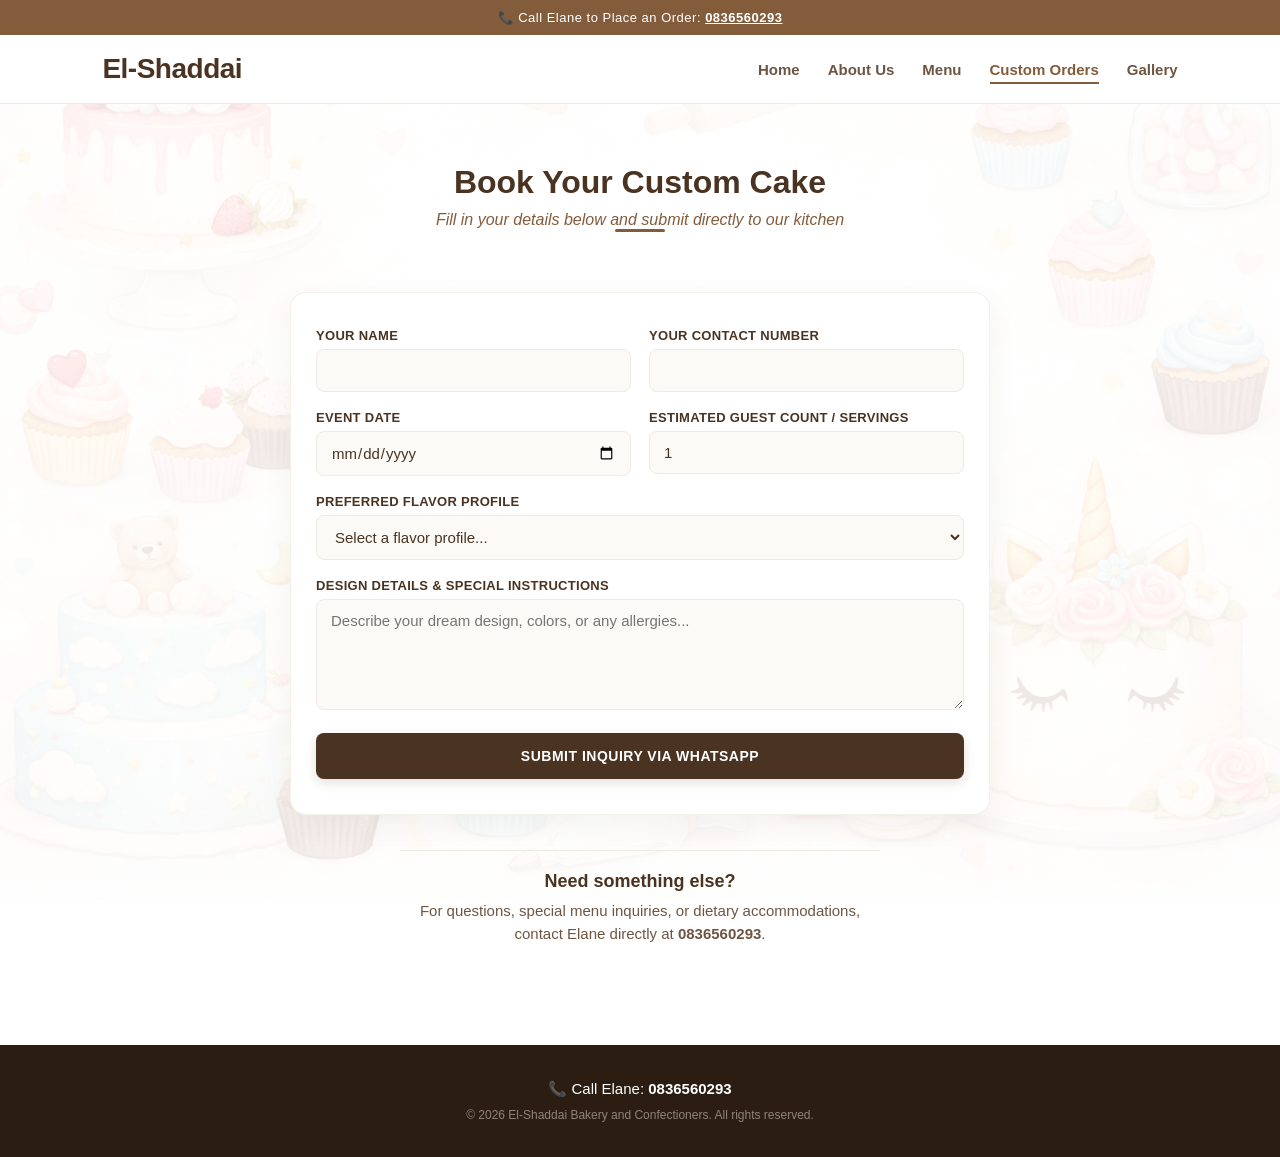
<file: custom-orders.html>
<!DOCTYPE html>
<html lang="en">
<head>
    <meta charset="UTF-8">
    <meta name="viewport" content="width=device-width, initial-scale=1.0">
    <title>Custom Orders - El-Shaddai Bakery</title>
    <link rel="stylesheet" href="style.css">
    <style>
        .form-page-container {
            padding: 60px 5% 80px 5%;
            display: flex;
            flex-direction: column;
            align-items: center;
        }
        
        .booking-container {
            width: 100%;
            max-width: 700px;
            background-color: #ffffff !important;
            padding: 35px 25px;
            border-radius: 16px;
            box-shadow: 0 10px 30px rgba(74, 51, 33, 0.06) !important;
            margin-top: 20px;
            border: 1px solid rgba(239, 234, 226, 0.7);
        }

        .booking-form {
            display: flex;
            flex-direction: column;
            gap: 18px;
            text-align: left;
        }

        .form-group-row {
            display: flex;
            gap: 18px;
            flex-wrap: wrap;
        }

        .form-group-row .form-group {
            flex: 1;
            min-width: 220px;
        }

        .form-group {
            display: flex;
            flex-direction: column;
            gap: 6px;
        }

        .form-group label {
            font-size: 13px;
            font-weight: 600;
            color: #4a3321;
            text-transform: uppercase;
            letter-spacing: 0.3px;
        }

        .form-group input, 
        .form-group select, 
        .form-group textarea {
            padding: 12px 14px;
            border: 1px solid #efeae2;
            border-radius: 8px;
            font-size: 15px;
            background-color: #fcfaf6;
            color: #4a3321;
            font-family: inherit;
            outline: none;
        }

        .form-group input:focus, 
        .form-group select:focus, 
        .form-group textarea:focus {
            border-color: #835c3c;
            background-color: #ffffff;
            box-shadow: 0 0 0 3px rgba(131, 92, 60, 0.1);
        }

        .submit-form-btn {
            background-color: #4a3321;
            color: #ffffff;
            border: none;
            padding: 15px;
            font-size: 14px;
            font-weight: 600;
            border-radius: 8px;
            cursor: pointer;
            text-transform: uppercase;
            letter-spacing: 0.5px;
            box-shadow: 0 4px 12px rgba(74, 51, 33, 0.15);
            transition: all 0.2s ease;
            margin-top: 5px;
            text-align: center;
            width: 100%;
        }

        .submit-form-btn:hover {
            background-color: #835c3c;
            transform: translateY(-1px);
        }

        .direct-contact-prompt {
            margin-top: 35px;
            text-align: center;
            max-width: 480px;
            padding: 20px 10px;
            border-top: 1px solid #efeae2;
        }
    </style>
</head>
<body>

    <!-- Upper Header Contact Ribbon -->
    <div class="contact-ribbon">
        <p>📞 Call Elane to Place an Order: <strong>0836560293</strong></p>
    </div>

    <!-- Main Navigation Header -->
    <header class="navbar">
        <div class="logo-brand">El-Shaddai</div>
        
        <button class="menu-toggle" id="mobileMenuBtn" aria-label="Toggle Navigation">
            <span></span>
            <span></span>
            <span></span>
        </button>

        <nav class="nav-menu" id="navMenu">
            <a href="index.html" class="nav-link">Home</a>
            <a href="#" class="nav-link">About Us</a>
            <a href="#" class="nav-link">Menu</a>
            <a href="custom-orders.html" class="nav-link active">Custom Orders</a>
            <a href="gallery.html" class="nav-link">Gallery</a>
        </nav>
    </header>

    <!-- Custom Booking Content Framework -->
    <main class="form-page-container">
        <h2 class="showcase-heading">Book Your Custom Cake</h2>
        <p style="font-style: italic; color: #835c3c;">Fill in your details below and submit directly to our kitchen</p>
        <div class="heading-divider"></div>

        <div class="booking-container">
            <div class="booking-form">
                
                <div class="form-group-row">
                    <div class="form-group">
                        <label for="name">Your Name</label>
                        <input type="text" id="name" placeholder=" " required>
                    </div>
                    <div class="form-group">
                        <label for="phone">Your Contact Number</label>
                        <input type="tel" id="phone" placeholder=" " required>
                    </div>
                </div>

                <div class="form-group-row">
                    <div class="form-group">
                        <label for="date">Event Date</label>
                        <input type="date" id="date" required>
                    </div>
                    <div class="form-group">
                        <label for="servings">Estimated Guest Count / Servings</label>
                        <input type="number" id="servings" placeholder="e.g., 1" value="1" min="1" required>
                    </div>
                </div>

                <div class="form-group">
                    <label for="flavor">Preferred Flavor Profile</label>
                    <select id="flavor" required>
                        <option value="" disabled selected>Select a flavor profile...</option>
                        <option value="Classic Vanilla Dream">Classic Vanilla Dream</option>
                        <option value="Decadent Rich Chocolate">Decadent Rich Chocolate</option>
                        <option value="Traditional Red Velvet">Traditional Red Velvet</option>
                        <option value="Fruity & Citrus Blend">Fruity & Citrus Blend</option>
                        <option value="Other / Custom Request">Other / Custom Request</option>
                    </select>
                </div>

                <div class="form-group">
                    <label for="details">Design Details & Special Instructions</label>
                    <textarea id="details" rows="5" placeholder="Describe your dream design, colors, or any allergies..." required></textarea>
                </div>

                <!-- Changed to a plain button component with a direct onclick trigger -->
                <button type="button" class="submit-form-btn" onclick="sendWhatsAppOrder()">Submit Inquiry via WhatsApp</button>
            </div>
        </div>

        <div class="direct-contact-prompt">
            <h4 style="margin-bottom: 8px; font-size: 18px;">Need something else?</h4>
            <p style="font-size: 15px; color: #6e5541; line-height: 1.5;">For questions, special menu inquiries, or dietary accommodations, contact Elane directly at <strong>0836560293</strong>.</p>
        </div>
    </main>

    <footer class="footer-bar">
        <p class="footer-contact">📞 Call Elane: <strong>0836560293</strong></p>
        <p class="footer-copy">&copy; 2026 El-Shaddai Bakery and Confectioners. All rights reserved.</p>
    </footer>

    <!-- LOGIC SCRIPTS -->
    <script>
        function sendWhatsAppOrder() {
            // Read inputs directly from the fields
            const clientName = document.getElementById('name').value;
            const clientPhone = document.getElementById('phone').value;
            const eventDate = document.getElementById('date').value;
            const guestCount = document.getElementById('servings').value;
            const chosenFlavor = document.getElementById('flavor').value;
            const designDetails = document.getElementById('details').value;

            // Simple validation check to ensure they don't send a blank box
            if (!clientName || !clientPhone) {
                alert("Please fill in your Name and Contact Number first!");
                return;
            }

            // Create a clean, unspaced message template string
            const message = "🎂 *New El-Shaddai Custom Cake Inquiry* 🎂\n\n" +
                            "👤 *Name:* " + clientName + "\n" +
                            "📞 *Phone:* " + clientPhone + "\n" +
                            "📅 *Date:* " + eventDate + "\n" +
                            "👥 *Servings:* " + guestCount + " item(s)\n" +
                            "🍰 *Flavor:* " + chosenFlavor + "\n" +
                            "📝 *Details:* " + designDetails;

            // Secure web routing path aimed directly at your test number
            const whatsappUrl = "https://wa.me" + encodeURIComponent(message);
            
            // Forces the device to immediately navigate to the generated link
            window.location.href = whatsappUrl;
        }

        // Mobile dropdown toggle code
        const mobileMenuBtn = document.getElementById('mobileMenuBtn');
        const navMenu = document.getElementById('navMenu');

        if (mobileMenuBtn && navMenu) {
            mobileMenuBtn.addEventListener('click', function() {
                navMenu.classList.toggle('mobile-open');
            });
        }
    </script>
</body>
</html>
</file>
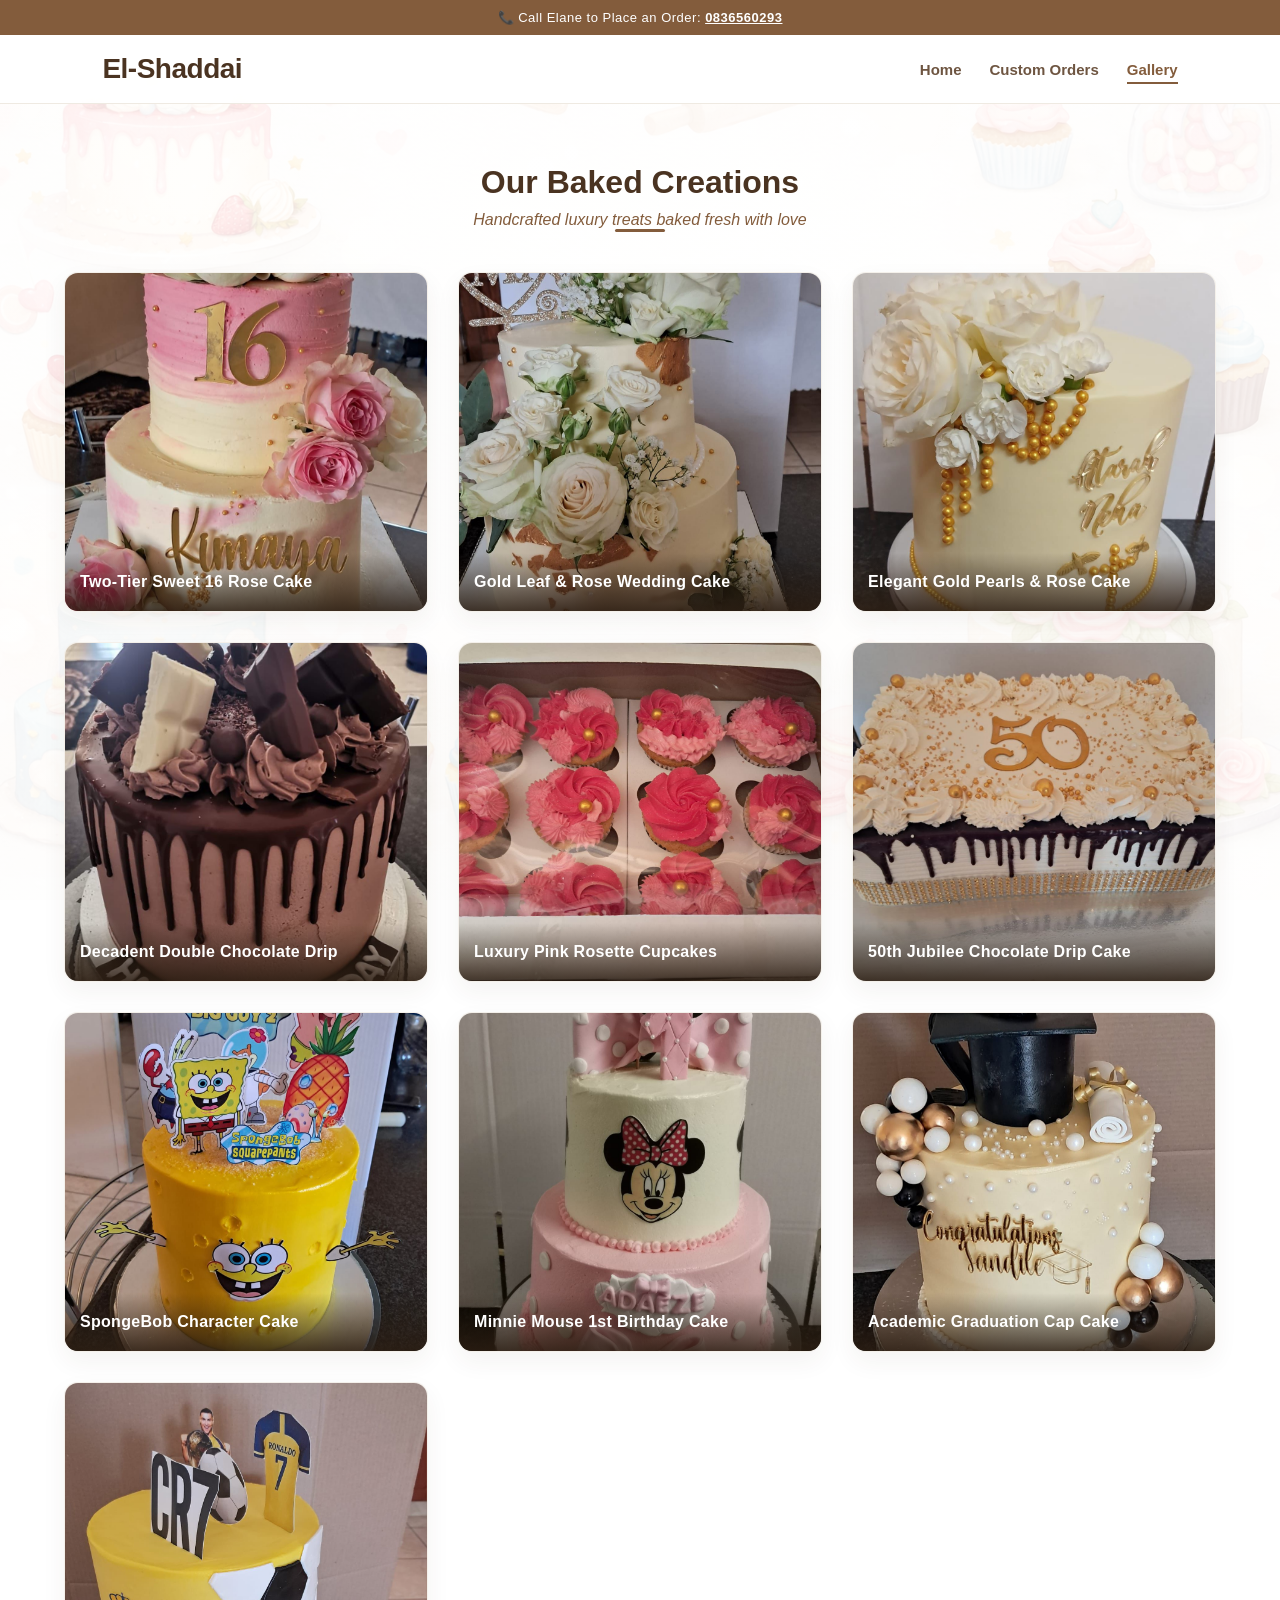
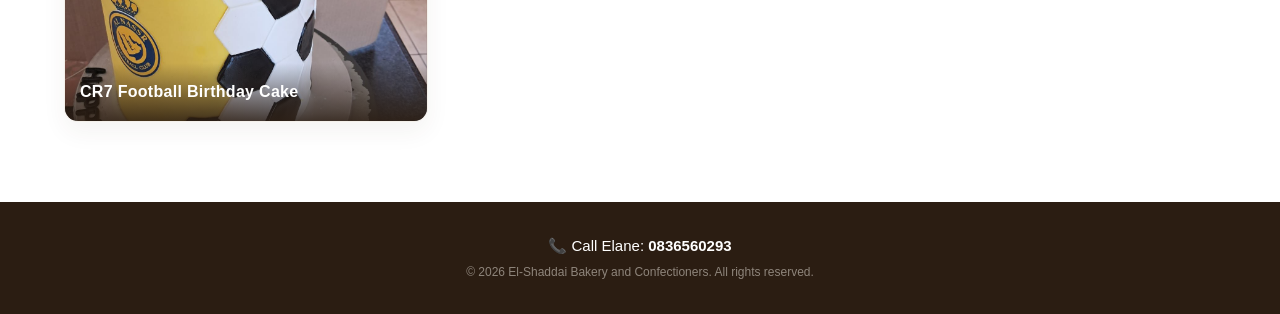
<file: gallery.html>
<!DOCTYPE html>
<html lang="en">
<head>
    <meta charset="UTF-8">
    <meta name="viewport" content="width=device-width, initial-scale=1.0">
    <title>Our Creations - El-Shaddai Bakery</title>
    <!-- Connects seamlessly with your main layout script -->
    <link rel="stylesheet" href="style.css">
    
    <style>
        /* Portfolio Grid Overrides */
        .gallery-container {
            padding: 60px 5% 80px 5%;
            text-align: center;
        }

        .gallery-grid {
            display: grid;
            grid-template-columns: repeat(auto-fill, minmax(280px, 1fr));
            gap: 30px;
            max-width: 1200px;
            margin: 40px auto 0 auto;
        }

        .gallery-item {
            position: relative;
            height: 340px;
            border-radius: 14px;
            overflow: hidden;
            box-shadow: 0 8px 24px rgba(74, 51, 33, 0.08);
            transition: all 0.3s cubic-bezier(0.165, 0.84, 0.44, 1);
            background-color: #efeae2;
        }

        .gallery-item:hover {
            transform: translateY(-6px);
            box-shadow: 0 12px 30px rgba(131, 92, 60, 0.18);
        }

        .gallery-item img {
            width: 100%;
            height: 100%;
            object-fit: cover;
            transition: transform 0.5s ease;
        }

        .gallery-item:hover img {
            transform: scale(1.04);
        }

        /* Gradient card caption mask text */
        .gallery-overlay-text {
            position: absolute;
            bottom: 0;
            left: 0;
            width: 100%;
            padding: 20px 15px;
            background: linear-gradient(to top, rgba(43, 29, 18, 0.85) 0%, rgba(0,0,0,0) 100%);
            color: #ffffff;
            text-align: left;
            font-size: 16px;
            font-weight: 600;
            letter-spacing: 0.3px;
        }
    </style>
</head>
<body>

    <!-- Upper Immediate Header Contact Ribbon -->
    <div class="contact-ribbon">
        <p>📞 Call Elane to Place an Order: <strong>0836560293</strong></p>
    </div>

    <!-- Main Navigation Header -->
    <header class="navbar">
        <div class="logo-brand">El-Shaddai</div>
        
        <!-- Hamburger Toggle Component for Mobile -->
        <button class="menu-toggle" id="mobileMenuBtn" aria-label="Toggle Navigation">
            <span></span>
            <span></span>
            <span></span>
        </button>

        <nav class="nav-menu" id="navMenu">
            <a href="index.html" class="nav-link">Home</a>
            <!-- <a href="#" class="nav-link">About Us</a> --> 
           <!-- <a href="#" class="nav-link">Menu</a> --> 
            <a href="custom-orders.html" class="nav-link">Custom Orders</a>
            <a href="gallery.html" class="nav-link active">Gallery</a>
        </nav>
    </header>

    <!-- Visual Portfolio Showcase Grid Frame -->
    <main class="gallery-container">
        <h2 class="showcase-heading">Our Baked Creations</h2>
        <p style="font-style: italic; color: #835c3c;">Handcrafted luxury treats baked fresh with love</p>
        <div class="heading-divider"></div>

        <div class="gallery-grid">
            
            <!-- Item 1: Sweet 16 Tiered Rose Cake -->
            <div class="gallery-item">
                <img src="./cake-sweet16.jpg.jpeg" alt="Sweet 16 Tiered Celebration Cake">
                <div class="gallery-overlay-text">Two-Tier Sweet 16 Rose Cake</div>
            </div>

            <!-- Item 2: Elegant Wedding Cake -->
            <div class="gallery-item">
                <img src="./cake-wedding.jpg.jpeg" alt="Elegant Tiered Wedding Cake with Gold Leaf">
                <div class="gallery-overlay-text">Gold Leaf & Rose Wedding Cake</div>
            </div>

            <!-- Item 3: Luxury Pearl Celebration Cake -->
            <div class="gallery-item">
                <img src="./cake-pearls.jpg.jpeg" alt="Elegant Pearl Religious Celebration Cake">
                <div class="gallery-overlay-text">Elegant Gold Pearls & Rose Cake</div>
            </div>

            <!-- Item 4: Double Chocolate Drip Birthday Cake -->
            <div class="gallery-item">
                <img src="./cake-chocolate.jpg.jpeg" alt="Double Chocolate Birthday Drip Cake">
                <div class="gallery-overlay-text">Decadent Double Chocolate Drip</div>
            </div>

            <!-- Item 5: Pink Rosette Frosted Cupcakes -->
            <div class="gallery-item">
                <img src="./cupcakes-pink.jpg.jpeg" alt="Gourmet Frosted Pink Cupcakes">
                <div class="gallery-overlay-text">Luxury Pink Rosette Cupcakes</div>
            </div>

            <!-- Item 6: Chocolate Drip 50th Jubilee Sheet Cake -->
            <div class="gallery-item">
                <img src="./cake-50th.jpg.jpeg.jpeg" alt="50th Anniversary Chocolate Drip Sheet Cake">
                <div class="gallery-overlay-text">50th Jubilee Chocolate Drip Cake</div>
            </div>

            <!-- Item 7: SpongeBob SquarePants Themed Kids Birthday Cake -->
            <div class="gallery-item">
                <img src="./cake-spongebob.jpg.jpeg" alt="SpongeBob Character Birthday Cake">
                <div class="gallery-overlay-text">SpongeBob Character Cake</div>
            </div>

            <!-- Item 8: Minnie Mouse 1st Birthday Cake -->
            <div class="gallery-item">
                <img src="./cake-minnie.jpg.jpeg" alt="Minnie Mouse Pink Polka Dot Birthday Cake">
                <div class="gallery-overlay-text">Minnie Mouse 1st Birthday Cake</div>
            </div>

            <!-- Item 9: Graduation Celebration Cap Cake -->
            <div class="gallery-item">
                <img src="./cake-graduation.jpg.jpeg" alt="Graduation Cap Academic Celebration Cake">
                <div class="gallery-overlay-text">Academic Graduation Cap Cake</div>
            </div>

            <!-- Item 10: Cristiano Ronaldo CR7 Soccer Birthday Cake -->
            <div class="gallery-item">
                <img src="./cake-cr7.jpg.jpeg" alt="Cristiano Ronaldo CR7 Football Cake">
                <div class="gallery-overlay-text">CR7 Football Birthday Cake</div>
            </div>

        </div>
    </main>

    <!-- Informational Brand Footer Bar Layout -->
    <footer class="footer-bar">
        <p class="footer-contact">📞 Call Elane: <strong>0836560293</strong></p>
        <p class="footer-copy">&copy; 2026 El-Shaddai Bakery and Confectioners. All rights reserved.</p>
    </footer>

    <!-- MOBILE ACCESSIBILITY CONTROLLER SCRIPT -->
    <script>
        const mobileMenuBtn = document.getElementById('mobileMenuBtn');
        const navMenu = document.getElementById('navMenu');

        if (mobileMenuBtn && navMenu) {
            mobileMenuBtn.addEventListener('click', function() {
                navMenu.classList.toggle('mobile-open');
            });
        }
    </script>

</body>
</html>
</file>
<file: style.css>
/* ==========================================================================
   1. GLOBAL STYLE RESETS & WATERCOLOR BACKGROUND BASE
   ========================================================================== */
* {
    margin: 0;
    padding: 0;
    box-sizing: border-box;
}

body {
    background: linear-gradient(rgba(255, 255, 255, 0.88), rgba(255, 255, 255, 0.88)), 
                url('./bakery-pattern.jpg.jpeg.png') no-repeat center center/cover fixed;
    color: #4a3321;
    font-family: 'Segoe UI', Tahoma, Geneva, Verdana, sans-serif;
    -webkit-font-smoothing: antialiased;
    overflow-x: hidden; /* Prevents awkward horizontal swiping on mobile smartphones */
}

/* ==========================================================================
   2. HEADER, RIBBON & RESPONSIVE NAVIGATION STYLING
   ========================================================================== */
.contact-ribbon {
    background-color: #835c3c;
    color: #ffffff;
    text-align: center;
    padding: 10px 15px;
    font-size: 13px;
    letter-spacing: 0.5px;
    position: relative;
    z-index: 100;
    font-weight: 500;
}

.contact-ribbon strong {
    font-weight: 700;
    text-decoration: underline;
}

.navbar {
    display: flex;
    justify-content: space-between;
    align-items: center;
    padding: 18px 8%;
    background-color: rgba(255, 255, 255, 0.95) !important;
    backdrop-filter: blur(10px);
    border-bottom: 1px solid #efeae2;
    position: relative;
    z-index: 99;
}

.logo-brand {
    font-size: 28px;
    font-weight: 700;
    color: #4a3321;
    letter-spacing: -0.5px;
}

.nav-menu {
    display: flex;
    gap: 28px;
    align-items: center;
}

.nav-link {
    text-decoration: none;
    color: #6e5541;
    font-size: 15px;
    font-weight: 600;
    position: relative;
    padding: 6px 0;
    transition: color 0.2s ease;
}

.nav-link:hover, .nav-link.active {
    color: #835c3c;
}

/* Elegant underline accent hover animation for laptops */
.nav-link::after {
    content: '';
    position: absolute;
    bottom: 0;
    left: 0;
    width: 0;
    height: 2px;
    background-color: #835c3c;
    transition: width 0.3s ease;
}
.nav-link:hover::after, .nav-link.active::after {
    width: 100%;
}

/* Hidden Mobile Menu Button (Hamburger) */
.menu-toggle {
    display: none;
    flex-direction: column;
    gap: 5px;
    cursor: pointer;
    background: none;
    border: none;
    padding: 5px;
}
.menu-toggle span {
    display: block;
    width: 25px;
    height: 3px;
    background-color: #4a3321;
    border-radius: 2px;
    transition: all 0.3s ease;
}

/* ==========================================================================
   3. HERO BANNER DISPLAY (OPTIMIZED BREAKPOINTS)
   ========================================================================== */
.hero-banner {
    position: relative;
    height: 65vh;
    min-height: 460px;
    background: url('./bakery-bg.jpg.png') no-repeat center center/cover;
    display: flex;
    justify-content: center;
    align-items: center;
    text-align: center;
}

.hero-overlay {
    position: absolute;
    top: 0;
    left: 0;
    width: 100%;
    height: 100%;
    background: linear-gradient(rgba(0,0,0,0.25), rgba(0,0,0,0.55));
    z-index: 1;
}

.hero-text-content {
    position: relative;
    z-index: 2;
    padding: 0 20px;
    max-width: 750px;
}

.hero-title {
    font-size: 42px;
    font-weight: 700;
    color: #ffffff;
    margin-bottom: 12px;
    text-shadow: 0 3px 15px rgba(0,0,0,0.4);
    line-height: 1.2;
}

.hero-subtitle {
    font-size: 20px;
    color: #f5ece6;
    margin-bottom: 32px;
    font-weight: 400;
    font-style: italic;
    text-shadow: 0 2px 8px rgba(0,0,0,0.4);
}

.hero-actions {
    display: flex;
    gap: 14px;
    justify-content: center;
    flex-wrap: wrap;
}

.hero-btn {
    display: inline-block;
    padding: 14px 28px;
    text-decoration: none;
    font-weight: 600;
    border-radius: 8px;
    font-size: 13px;
    letter-spacing: 0.5px;
    text-transform: uppercase;
    box-shadow: 0 4px 12px rgba(0,0,0,0.2);
    transition: transform 0.2s ease, background-color 0.2s ease, box-shadow 0.2s ease;
}
.hero-btn:hover {
    transform: translateY(-2px);
    box-shadow: 0 6px 18px rgba(0,0,0,0.25);
}

.gallery-btn { background-color: #fcfaf6; color: #4a3321; }
.gallery-btn:hover { background-color: #835c3c; color: #ffffff; }

.whatsapp-btn { background-color: #25D366; color: #ffffff; }
.whatsapp-btn:hover { background-color: #128C7E; }

/* ==========================================================================
   4. SHOWCASE GRID SYSTEM (NEATENED LABELS)
   ========================================================================== */
.showcase-section, .form-page-container, .gallery-container {
    padding: 60px 5% 80px 5%;
    text-align: center;
}

.showcase-heading {
    font-size: 32px;
    color: #4a3321;
    margin-bottom: 10px;
    font-weight: 700;
}

.heading-divider {
    width: 50px;
    height: 3px;
    background-color: #835c3c;
    margin: 0 auto 40px auto;
    border-radius: 2px;
}

.showcase-grid, .gallery-grid {
    display: grid;
    grid-template-columns: repeat(auto-fit, minmax(300px, 1fr));
    gap: 30px;
    max-width: 1100px;
    margin: 0 auto;
}

.showcase-card, .gallery-item {
    background-color: #ffffff !important;
    border-radius: 16px;
    overflow: hidden;
    box-shadow: 0 10px 25px rgba(74, 51, 33, 0.06) !important;
    transition: transform 0.3s cubic-bezier(0.165, 0.84, 0.44, 1), box-shadow 0.3s ease;
    border: 1px solid rgba(239, 234, 226, 0.7);
}
.showcase-card:hover, .gallery-item:hover {
    transform: translateY(-6px);
    box-shadow: 0 15px 35px rgba(131, 92, 60, 0.14) !important;
}

.card-img-container, .gallery-item {
    height: 320px;
    width: 100%;
    overflow: hidden;
}

.card-img, .gallery-item img {
    width: 100%;
    height: 100%;
    object-fit: cover;
    transition: transform 0.5s ease;
}
.showcase-card:hover .card-img, .gallery-item:hover img {
    transform: scale(1.03);
}

.card-body {
    padding: 24px;
    text-align: center; /* Neatens text alignment directly in the card center */
}

.card-title {
    font-size: 22px;
    color: #4a3321;
    margin-bottom: 4px;
}

.card-tagline {
    font-size: 13px;
    color: #835c3c;
    font-weight: 600;
    text-transform: uppercase;
    letter-spacing: 0.5px;
}

/* ==========================================================================
   5. CUSTOM ORDER FORM CONTAINER ADJUSTMENTS
   ========================================================================== */
.form-page-container {
    display: flex;
    flex-direction: column;
    align-items: center;
}

.booking-container {
    width: 100%;
    max-width: 700px;
    background-color: #ffffff !important;
    padding: 35px 25px;
    border-radius: 16px;
    box-shadow: 0 10px 30px rgba(74, 51, 33, 0.06) !important;
    margin-top: 20px;
    border: 1px solid rgba(239, 234, 226, 0.7);
}

.booking-form {
    display: flex;
    flex-direction: column;
    gap: 18px;
    text-align: left;
}

.form-group-row {
    display: flex;
    gap: 18px;
    flex-wrap: wrap;
}

.form-group-row .form-group {
    flex: 1;
    min-width: 220px;
}

.form-group {
    display: flex;
    flex-direction: column;
    gap: 6px;
}

.form-group label {
    font-size: 13px;
    font-weight: 600;
    color: #4a3321;
    text-transform: uppercase;
    letter-spacing: 0.3px;
}

.form-group input, 
.form-group select, 
.form-group textarea {
    padding: 12px 14px;
    border: 1px solid #efeae2;
    border-radius: 8px;
    font-size: 15px;
    background-color: #fcfaf6;
    color: #4a3321;
    font-family: inherit;
    outline: none;
    transition: border-color 0.2s, box-shadow 0.2s;
}
.form-group input:focus, .form-group select:focus, .form-group textarea:focus {
    border-color: #835c3c;
    box-shadow: 0 0 0 3px rgba(131, 92, 60, 0.1);
}

.submit-form-btn {
    background-color: #4a3321;
    color: #ffffff;
    border: none;
    padding: 15px;
    font-size: 14px;
    font-weight: 600;
    border-radius: 8px;
    cursor: pointer;
    text-transform: uppercase;
    letter-spacing: 0.5px;
    transition: background-color 0.2s, transform 0.2s;
    margin-top: 5px;
}
.submit-form-btn:hover {
    background-color: #835c3c;
    transform: translateY(-1px);
}

.direct-contact-prompt {
    margin-top: 35px;
    text-align: center;
    max-width: 480px;
    padding: 20px 10px;
    border-top: 1px solid #efeae2;
}

/* ==========================================================================
   6. BRAND FOOTER & MEDIA RESPONSIVENESS OVERRIDES
   ========================================================================== */
.footer-bar {
    background-color: #2b1d12;
    color: #efeae2;
    text-align: center;
    padding: 35px 20px;
    position: relative;
    z-index: 10;
}

.footer-contact {
    font-size: 15px;
    margin-bottom: 10px;
    color: #ffffff;
}

.footer-copy {
    font-size: 12px;
    opacity: 0.5;
}

/* 📱 SMARTPHONE RESPONSIVE BREAKPOINT GRID OVERRIDES */
@media (max-width: 768px) {
    .navbar {
        padding: 15px 5%;
    }
    
    /* Converts navigation bar links into an automated expandable block drop-down menu */
    .menu-toggle {
        display: flex;
    }
    
    .nav-menu {
        display: none; /* Conceals links initially until toggle active helper executes */
        flex-direction: column;
        position: absolute;
        top: 100%;
        left: 0;
        width: 100%;
        background-color: #ffffff;
        padding: 20px;
        box-shadow: 0 8px 15px rgba(0,0,0,0.05);
        border-bottom: 1px solid #efeae2;
        gap: 15px;
        text-align: center;
    }
    
    /* JavaScript class helper injection point triggers mobile menu animation */
    .nav-menu.mobile-open {
        display: flex;
    }
    
    .hero-banner {
        height: auto;
        padding: 80px 20px;
    }
    
    .hero-title {
        font-size: 30px;
    }
    
    .hero-subtitle {
        font-size: 17px;
        margin-bottom: 24px;
    }
    
    .hero-actions {
        flex-direction: column;
        width: 100%;
        max-width: 280px;
        margin: 0 auto;
    }
    
    .hero-btn {
        width: 100%;
        text-align: center;
    }
    
    .showcase-heading {
        font-size: 26px;
    }
    
    .showcase-grid, .gallery-grid {
        grid-template-columns: 1fr; /* Forces layout boxes into an easy vertical stacked line */
        gap: 20px;
    }
    
    .card-img-container, .gallery-item {
        height: 260px; /* Lowers picture size layout constraints slightly for smartphone screens */
    }
}
</file>
